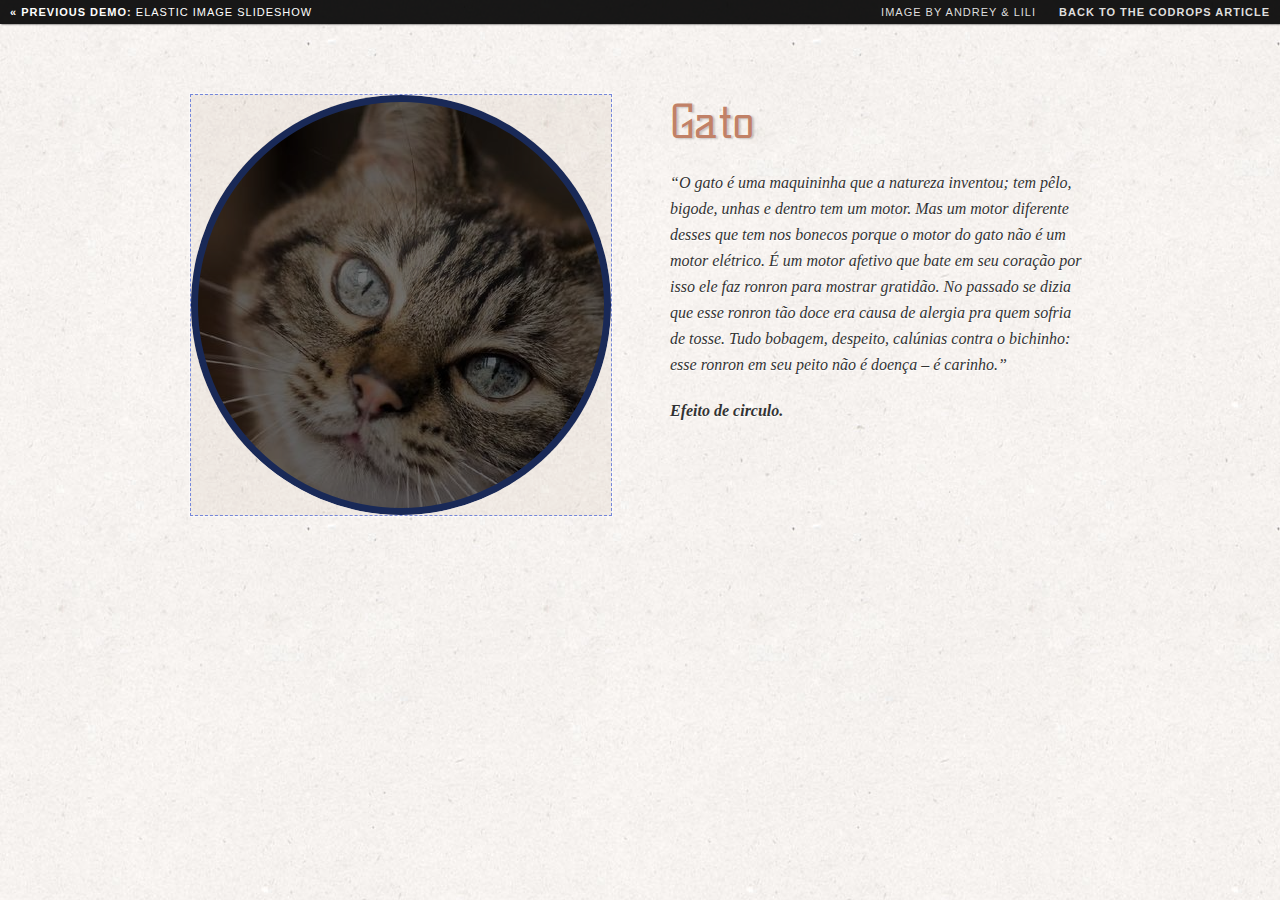
<file: gatos/gatos.html>
<html lang="en">
    <head>
        <title>Hover and Click Trigger for Circular Elements with jQuery</title>
        <meta charset="UTF-8" />
        <meta http-equiv="X-UA-Compatible" content="IE=edge,chrome=1"> 
        <meta name="viewport" content="width=device-width, initial-scale=1.0"> 
        <meta name="description" content="Hover and Click Trigger for Circular Elements with jQuery - jQuery plugin for hovering and clicking on circles" />
        <meta name="keywords" content="jquery, hover, plugin, click, trigger, event, custom, area, web development, circle, circular shape, css3" />
        <meta name="author" content="Codrops" />
        <link rel="shortcut icon" href="../favicon.ico"> 
        <link rel="stylesheet" type="text/css" href="css/demo.css" />
        <link rel="stylesheet" type="text/css" href="css/style.css" />
        <link href='http://fonts.googleapis.com/css?family=Kelly+Slab' rel='stylesheet' type='text/css' />
		<noscript>
			<link rel="stylesheet" type="text/css" href="css/noscript.css" />
		</noscript>
		<script type="text/javascript" src="js/modernizr.custom.72835.js"></script>
    </head>
    <body>
        <div class="container">
           <div class="header">
                <a href="http://tympanus.net/Tutorials/ElasticSlideshow/"><strong>&laquo; Previous Demo: </strong>Elastic Image Slideshow</a>
                <span class="right">
                    <a href="http://www.behance.net/AndrewLili" target="_blank">Image by Andrey &amp; Lili</a>
                    <a href="http://tympanus.net/codrops/2011/11/22/hover-and-click-trigger-circular-elements/"><strong>Back to the Codrops Article</strong></a>
                </span>
                <div class="clr"></div>
            </div>
            <div class="wrapper">
				<!-- If browser does not support border radius, show this message -->
				<p class="message">Your browser does not support the border-radius property!</p>
				<div class="section">
					<div class="normal-trigger-area">
						<a href="#" id="circle" class="ec-circle">
							<h3>Gato</h3>
						</a>
					</div>
					<div class="content">
						<h1>Gato</h1>
						<p>“O gato é uma maquininha que a natureza inventou; tem pêlo, bigode, unhas e dentro tem um motor. Mas um motor diferente desses que tem nos bonecos porque o motor do gato não é um motor elétrico. É um motor afetivo que bate em seu coração por isso ele faz ronron para mostrar gratidão. No passado se dizia que esse ronron tão doce era causa de alergia pra quem sofria de tosse. Tudo bobagem, despeito, calúnias contra o bichinho: esse ronron em seu peito não é doença – é carinho.”</p>
					
						<p><strong>Efeito de circulo.</strong></p>
					
					</div>
				</div>
            </div>
        </div>
        <script type="text/javascript" src="http://ajax.googleapis.com/ajax/libs/jquery/1.7.0/jquery.min.js"></script>
		<script type="text/javascript" src="js/jquery.circlemouse.js"></script>
        <script type="text/javascript">
            $(function() {
				
				$('#circle').circlemouse({
					onMouseEnter	: function( el ) {
					
						el.addClass('ec-circle-hover');
					
					},
					onMouseLeave	: function( el ) {
						
						el.removeClass('ec-circle-hover');
						
					},
					onClick			: function( el ) {
						
						alert('clicked');
						
					}
				});
				
			});
        </script>
    </body>
</html>
</file>
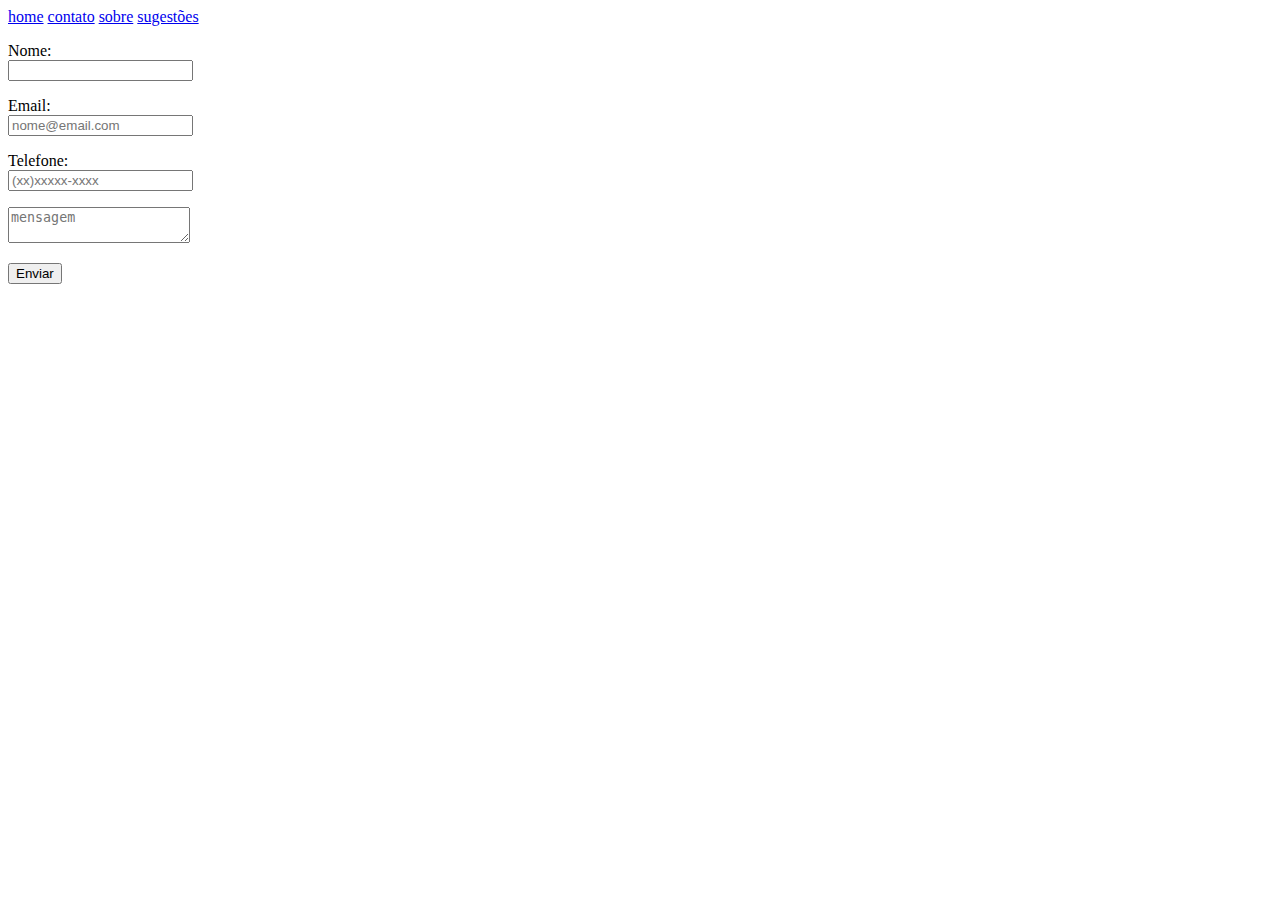
<file: Site_Sao_Carlos/contato.html>
<!Doctype html>
<html lang="pt-BR">
    <head>
        <meta charset="UTF-8">
        <title>Contato</title>
        <link rel="stylesheet" href="C:\Users\USER\Desktop\Cursos EAD 2020 2Semestre\Cursos\ADS-ETEC\Programação Web\site_saocarlos\css\styles.css">
    </head>
    <header>
        <div class="logo">
            <a heref="index.html"></a>
            </div>
            <nav>
                <a href="index.html">home</a>
                <a href ="contato.html">contato</a>
                <a href ="sobre.html">sobre</a>
                <a href ="sugestoes.html">sugestões</a>
                    </nav>
    </header>       
    <body class='color-page'>
        <div class="container-principal" id="topo">
            <section id="txt-contato">
                <form name="meu_form" id="meu_form"> <!-- Inicio Formulario-->
                    <p class="nome">
                        <label for="nome">Nome:</label><br>
                        <input type="text" id="nomeid" placeholder="" required="required" name = "nome"/>
                    </p>

                    <p class = "email">
                        <label for="email">Email:</label><br>
                        <input type="email" id="emailid" placeholder="nome@email.com" required="required" name="email" >
                    </p>
                   
                    <p class= "fone">
                        <label for= "fone">Telefone:</label><br>
                        <input type="phone" id="foneid" placeholder="(xx)xxxxx-xxxx"required="required" name="fone"/> 
                        </p>
                    <p>
                        <textarea placeholder="mensagem" required="required"></textarea>

                    </p> 
                    <button type="submit" form="meu_form">Enviar</button>

                </form> <!--Fim do Formulario-->
            </section>
        </div>

    </body>
</html>
</file>
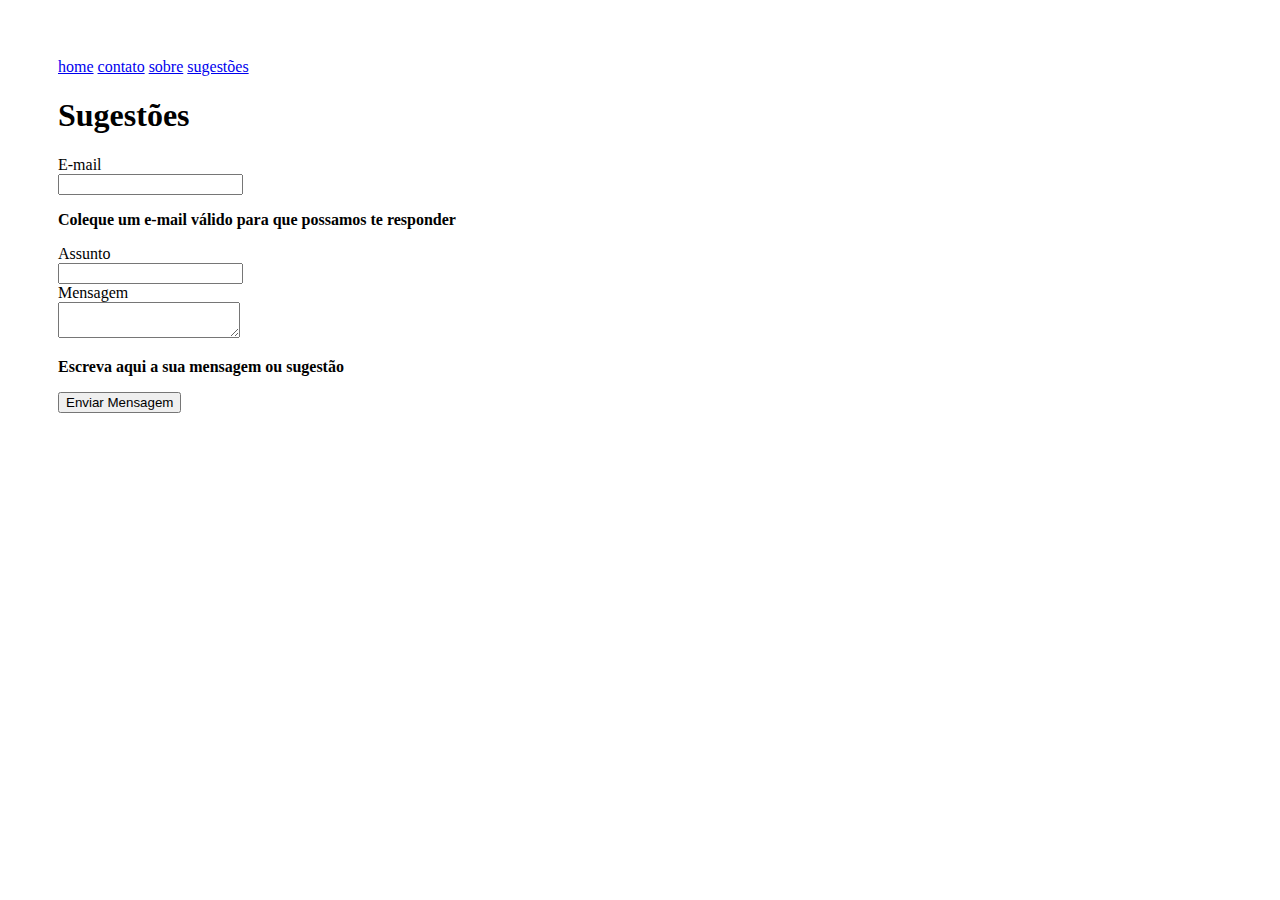
<file: Site_Sao_Carlos/sugestoes.html>
<!DOCTYPE html>
<html lang="pt-br">
<head>
    <meta charset="UTF-8">
    <meta name="viewport" content="width=device-width, initial-scale=1.0">
    <title>Sugestões</title>
    <link rel="stylesheet" href="C:\Users\USER\Desktop\Cursos EAD 2020 2Semestre\Cursos\ADS-ETEC\Programação Web\site_saocarlos\css\styles.css">
    <link rel="stylesheet" href="C:\Users\USER\Desktop\Cursos EAD 2020 2Semestre\Cursos\ADS-ETEC\Programação Web\site_saocarlos\css\bootstrap.css">
</head>
<header>
    <div class="logo">
        <a heref="index.html"></a>
        </div>
        <nav>
            <a href="index.html">home</a>
            <a href ="contato.html">contato</a>
            <a href ="sobre.html">sobre</a>
            <a href ="sugestoes.html">sugestões</a>
                </nav>
</header>       
<body style='padding:50px'>
    <form class='form-horizontal' style='width:450px;'>
       <h1>Sugestões</h1>
       <div class='form-group'>
          <label for='email'>E-mail</label>
          <div class='controls'>
              <input type='email' id='email' class='form-control'>

              <p class='help-block'><b>Coleque um e-mail válido para que possamos te responder</b></p>

          </div><!-- fim da div class controls-->
       </div><!-- fim da div class form-group -->

       <div class='form-group'>
          <label for='subject'>Assunto</label>
          <div class='controls'>
              <input type='text' id='subject' class='form-control'>
             <br>
          </div><!-- fim da div class controls-->
       </div><!-- fim da div class form-group -->

       <div class='form-group'>
          <label for='content'>Mensagem</label>
          <div class='controls'>
             <textarea id='content' class='form-control'></textarea>
             <p class='help-block'><b>Escreva aqui a sua mensagem ou sugestão</b></p>
          </div><!-- fim da div class controls-->
       </div><!-- fim da div class form-group -->

       <div class='form-actions'>
          <button type='submit' class='btn btn-primary'>Enviar Mensagem</button>
       </div><!-- fim da div class form-actions-->
    </form>
</body>
</html>
</file>
<file: gatos/css/style.css>
.section{
	width: 900px;
	height: 420px;
	margin: 20px auto;
	position: relative;
}
/* Message to show when border-radius is not supported */
.message{
	display: none;
	text-align: center;
	font-weight: bold;
	color: #000;
	font-size: 20px;
	font-style: italic;
	padding-bottom: 20px;
}
.no-borderradius .message{
	display: block;
}
/* Box with dashed border to show the bounding box of the circle */
.normal-trigger-area{
	width: 420px;
    height: 420px;
	position: absolute;
    left: 0px;
    top: 0px;
	border: 1px dashed #7486da;
	background: rgba(179,143,121,0.1);
	-webkit-box-shadow: 0 0 0 1px rgba(68, 54, 197, 0.5);
	-moz-box-shadow: 0 0 0 1px rgba(60, 100, 211, 0.5);
	box-shadow: 0 0 0 1px rgba(255,255,255,0.5);
}
/* The circle */
.ec-circle{
    width: 420px;
    height: 420px;
	-webkit-border-radius: 90px;
	-moz-border-radius: 90px;
	border-radius: 50%;
	text-align: center;
    overflow: hidden;
	font-family:'Kelly Slab', Georgia, serif;
    background: #8144e4 url(../images/1.jpg) no-repeat center center;
	-webkit-box-shadow: 
        inset 0 0 1px 230px rgba(0,0,0,0.6),
		inset 0 0 0 7px #495bf5;
	-moz-box-shadow: 
        inset 0 0 1px 230px rgba(0,0,0,0.6),
		inset 0 0 0 7px #7077e6;
	box-shadow: 
        inset 0 0 1px 230px rgba(0,0,0,0.6),
		inset 0 0 0 7px #3f68da;
	-webkit-transition: box-shadow 400ms ease-in-out;
	-moz-transition: box-shadow 400ms ease-in-out;
	-o-transition: box-shadow 400ms ease-in-out;
	-ms-transition: box-shadow 400ms ease-in-out;
	transition: box-shadow 400ms ease-in-out;
	/*For IE < 9 so that we have some kind of effect */
	-ms-filter: "progid:DXImageTransform.Microsoft.Alpha(Opacity=50)";
	display: block;
	outline: none;
}
.ec-circle-hover{
	-webkit-box-shadow: 
		inset 0 0 0 0 rgba(0,0,0,0.6),
		inset 0 0 0 20px #33b2d1,
		0 0 10px rgba(0,0,0,0.3);
	-moz-box-shadow: 
		inset 0 0 0 0 rgba(0,0,0,0.6),
		inset 0 0 0 20px #3e5bdb,
		0 0 10px rgba(0,0,0,0.3);
    box-shadow: 
		inset 0 0 0 0 rgba(0,0,0,0.6),
		inset 0 0 0 20px #5243df,
		0 0 10px rgba(0,0,0,0.3);
	/*For IE < 9 so that we have some kind of effect */
	-ms-filter: "progid:DXImageTransform.Microsoft.Alpha(Opacity=100)";
}
/* Text inside of circle */
.ec-circle h3{
	color: transparent;
    font-size: 66px;
	line-height: 320px;
    text-shadow: 0px 0px 100px #fff;
	text-transform: uppercase;
    -webkit-transition: text-shadow 400ms ease-in-out;
	-moz-transition: text-shadow 400ms ease-in-out;
	-o-transition: text-shadow 400ms ease-in-out;
	-ms-transition: text-shadow 400ms ease-in-out;
	transition: text-shadow 400ms ease-in-out;
}
.ec-circle-hover h3{
	text-shadow: 0px 0px 1px rgb(39, 42, 236);
}
/* Content on the right side */
.content{
	width: 420px;
	float: right;
}
.content a{
	color: #c18167;
	font-weight: bold;
}
.content a:hover{
	color: #000;
}
.content p{
	padding: 10px 0px;
	font-size: 16px;
	line-height: 26px;
	font-family: Georgia, serif;
	font-style: italic;
	color: #333;
	text-shadow: 0px 1px 1px #fff;
}
.content h1{
	font-family:'Kelly Slab', Georgia, serif;
    font-size: 46px;
	padding-bottom: 10px;
	color: #c18167;
	text-shadow: 2px 1px 2px rgba(0,0,0,0.2), 0px 0px 1px #fff;
}
.content h1 span{
	font-size: 22px;
}
</file>
<file: gatos/css/noscript.css>
.ec-circle:hover{
	-webkit-box-shadow: 
		inset 0 0 0 0 rgba(0,0,0,0.6),
		inset 0 0 0 20px #071a72,
		0 0 10px rgba(0,0,0,0.3);
	-moz-box-shadow: 
		inset 0 0 0 0 rgba(0,0,0,0.6),
		inset 0 0 0 20px #c18167,
		0 0 10px rgba(0,0,0,0.3);
    box-shadow: 
		inset 0 0 0 0 rgba(0,0,0,0.6),
		inset 0 0 0 20px #c18167,
		0 0 10px rgba(0,0,0,0.3);
	/*For IE < 9 so that we have some kind of effect */
	-ms-filter: "progid:DXImageTransform.Microsoft.Alpha(Opacity=100)";
}
.ec-circle:hover h3{
	text-shadow: 0px 0px 1px #fff;
}
</file>
<file: gatos/css/demo.css>
@import url('reset.css');
/* General Demo Style */
body{
    background:#f9f9f9 url(../images/ricepaper2.jpg) repeat top left;
	color: #333;
	font-family: Georgia, serif;
	font-size: 13px;
}
.container{
	position:relative;
}
a{
	color: #fff;
	text-decoration: none;
}
.clr{
	clear: both;
}
.wrapper{
	position:relative;
	padding-top: 50px;
}
/* Header Style */
.header{
	font-family:'Arial Narrow', Arial, sans-serif;
	line-height: 24px;
	font-size: 11px;
	background: #000;
	opacity: 0.9;
	text-transform: uppercase;
	z-index: 9999;
	position: relative;
	-moz-box-shadow: 1px 0px 2px #000;
	-webkit-box-shadow: 1px 0px 2px #000;
	box-shadow: 1px 0px 2px #000;
}
.header a{
	padding: 0px 10px;
	letter-spacing: 1px;
	color: #ddd;
	display: block;
	float: left;
}
.header a:hover{
	color: #fff;
}
.header span.right{
	float: right;
}
.header span.right a{
	float: none;
	display: inline;
}
</file>
